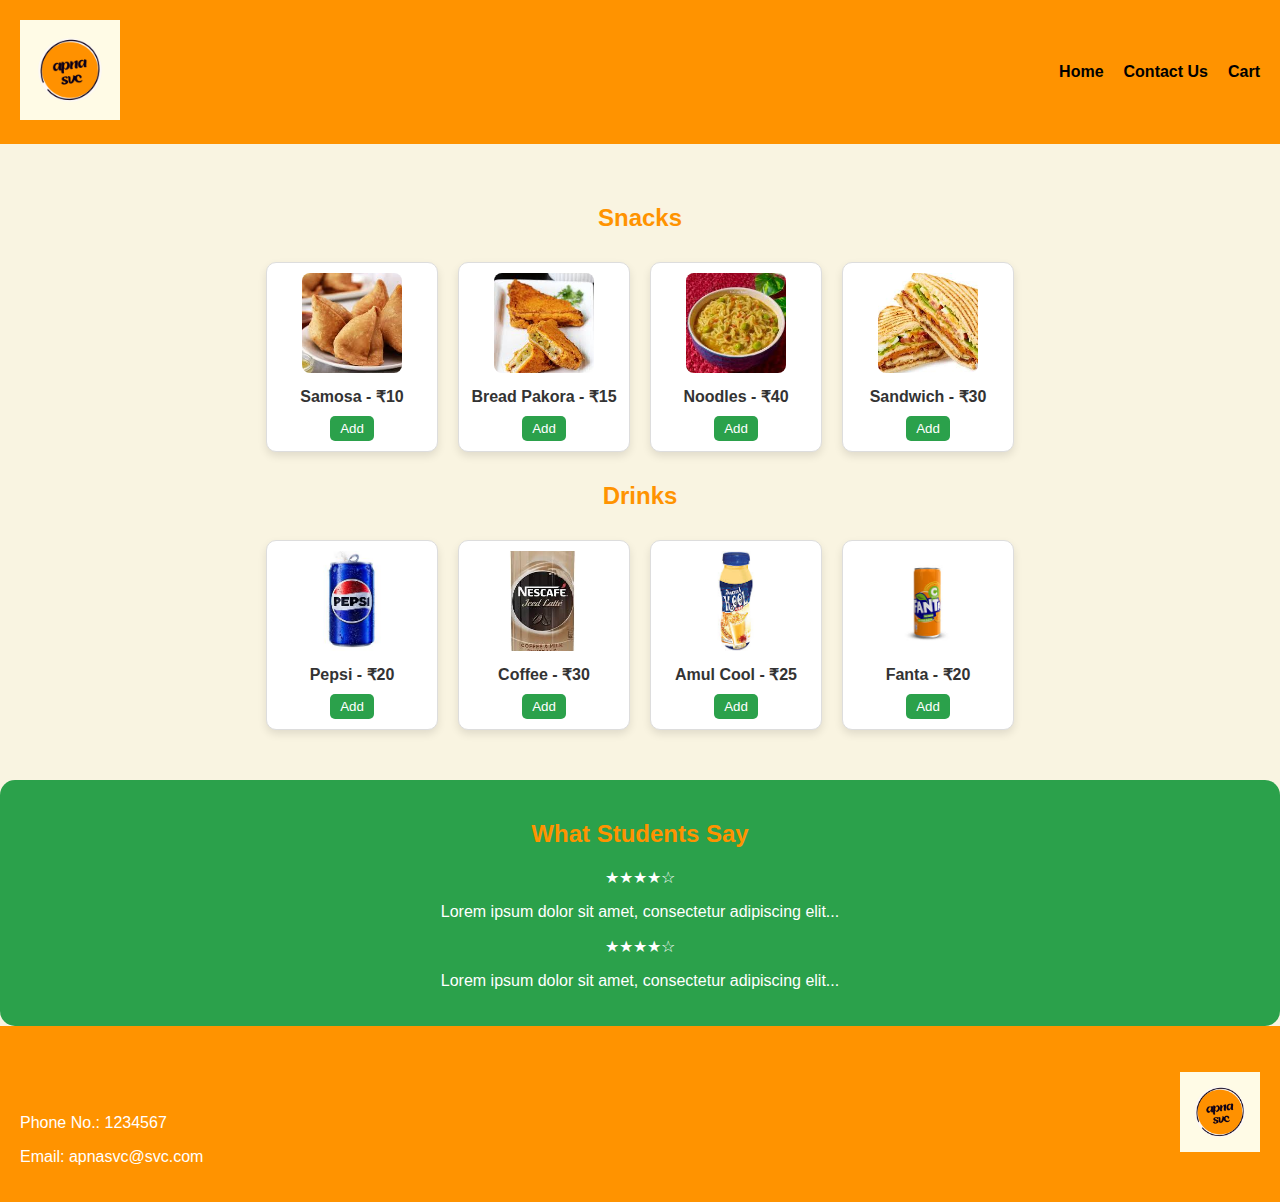
<file: CANTEEN/index.html>
<!DOCTYPE html>
<html lang="en">
<head>
    <meta charset="UTF-8">
    <meta name="viewport" content="width=device-width, initial-scale=1.0">
    <title>Apna Svc</title>
    <link rel="stylesheet" href="styles.css">
    <script defer src="cart.js"></script> <!-- Link JavaScript file -->
</head>
<body>

    <!-- Header Section -->
    <header>
        <div class="logo">
            <img src="1.png" alt="Apna Svc Logo">
        </div>
        <nav>
            <ul>
                <li><a href="#">Home</a></li>
                <li><a href="#contact">Contact Us</a></li>
                <li><a href="cart.html">Cart</a></li> <!-- Link to the cart page -->
            </ul>
        </nav>
    </header>

    <!-- Main Content Section -->
    <!-- Items Section -->
   <!-- Items Section -->
   <main>
    <section class="items">
        <h2>Snacks</h2>
        <div class="item-section">
            <div class="item">
                <img src="A1.jpeg" alt="Samosa">
                <p>Samosa - ₹10</p>
                <button onclick="addToCart('Samosa', 10)">Add</button>
               
            </div>
            <div class="item">
                <img src="A2.jpeg" alt="Bread Pakora">
                <p>Bread Pakora - ₹15</p>
                <button onclick="addToCart('Samosa', 10)">Add</button>
                
            </div>
            <div class="item">
                <img src="A3.jpeg" alt="Noodles">
                <p>Noodles - ₹40</p>
                <button onclick="addToCart('Samosa', 10)">Add</button>
                
            </div>
            <div class="item">
                <img src="A4.jpeg" alt="Sandwich">
                <p>Sandwich - ₹30</p>
                <button onclick="addToCart('Samosa', 10)">Add</button>
                
            </div>
        </div>

        <h2>Drinks</h2>
        <div class="item-section">
            <div class="item">
                <img src="A5.jpeg" alt="Pepsi">
                <p>Pepsi - ₹20</p>
                <button onclick="addToCart('Samosa', 10)">Add</button>
                
            </div>
            <div class="item">
                <img src="A6.jpeg" alt="Coffee">
                <p>Coffee - ₹30</p>
                <button onclick="addToCart('Samosa', 10)">Add</button>
                
            </div>
            <div class="item">
                <img src="A7.jpeg" alt="Amul Cool">
                <p>Amul Cool - ₹25</p>
                <button onclick="addToCart('Samosa', 10)">Add</button>
                
            </div>
            <div class="item">
                <img src="A8.jpeg" alt="Fanta">
                <p>Fanta - ₹20</p>
                <button onclick="addToCart('Samosa', 10)">Add</button>
                
            </div>
        </div>
    </section>
</main>

        <!-- Testimonials Section -->
        <section class="testimonials">
            <h2>What Students Say</h2>
            <div class="testimonial">
                <p>★★★★☆</p>
                <p>Lorem ipsum dolor sit amet, consectetur adipiscing elit...</p>
            </div>
            <div class="testimonial">
                <p>★★★★☆</p>
                <p>Lorem ipsum dolor sit amet, consectetur adipiscing elit...</p>
            </div>
        </section>
    </main>

    <!-- Contact Section -->
    <footer>
        <section class="contact" id="contact"> <!-- Add the 'id' here -->
            <h2>Contact Us</h2>
            <p>Phone No.: 1234567</p>
            <p>Email: apnasvc@svc.com</p>
        </section>
        <div class="footer-logo">
            <img src="1.png" alt="Apna Svc Footer Logo">
        </div>
    </footer>

</body>
</html>
</file>
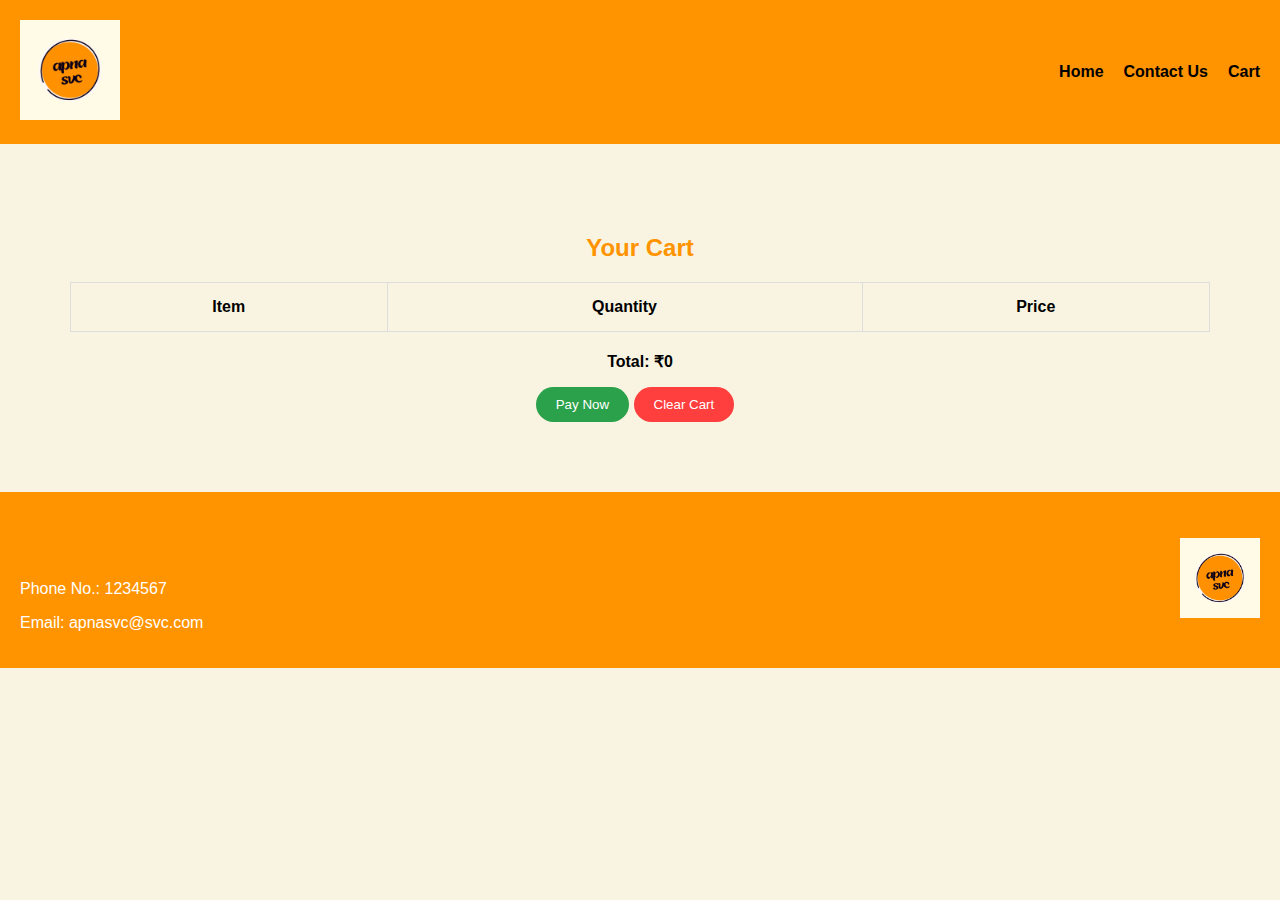
<file: CANTEEN/cart.html>
<!DOCTYPE html>
<html lang="en">
<head>
    <meta charset="UTF-8">
    <meta name="viewport" content="width=device-width, initial-scale=1.0">
    <title>Apna Svc - Cart</title>
    <link rel="stylesheet" href="styles.css">
    <script defer src="cart.js"></script> <!-- Link JavaScript file -->
</head>
<body>

    <!-- Header Section -->
    <header>
        <div class="logo">
            <img src="1.png" alt="Apna Svc Logo">
        </div>
        <nav>
            <ul>
                <li><a href="index.html">Home</a></li> <!-- Link back to home page -->
                <li><a href="#contact">Contact Us</a></li>
                <li><a href="#">Cart</a></li>
            </ul>
        </nav>
    </header>

    <!-- Cart Section -->
    <main>
        <section class="cart">
            <h2>Your Cart</h2>
            <table id="cart-items">
                <thead>
                    <tr>
                        <th>Item</th>
                        <th>Quantity</th>
                        <th>Price</th>
                    </tr>
                </thead>
                <tbody>
                    <!-- Items will be populated here dynamically from JavaScript -->
                </tbody>
            </table>
            <div class="total">
                <p>Total: ₹<span id="total-price">0</span></p>
            </div>
            <button class="pay-now">Pay Now</button>
            <button class="clear-cart">Clear Cart</button>

        </section>
    </main>

    <!-- Footer Contact Section -->
    <footer>
        <section class="contact" id="contact">
            <h2>Contact Us</h2>
            <p>Phone No.: 1234567</p>
            <p>Email: apnasvc@svc.com</p>
        </section>
        <div class="footer-logo">
            <img src="1.png" alt="Apna Svc Footer Logo">
        </div>
    </footer>

</body>
</html>
</file>
<file: CANTEEN/styles.css>
/* General Styles */
body {
    margin: 0;
    padding: 0;
    font-family: Arial, sans-serif;
    background-color: #f9f4e1;
}

/* Header Section */
header {
    display: flex;
    justify-content: space-between;
    align-items: center;
    background-color: #ff9300;
    padding: 20px;
}

header .logo img {
    width: 100px;
}

header nav ul {
    list-style: none;
    display: flex;
    gap: 20px;
}

header nav ul li a {
    text-decoration: none;
    font-weight: bold;
    color: black;
}

/* Main Content Section */
main {
    padding: 20px;
}

.snacks, .drinks {
    margin-bottom: 30px;
}

.snacks h2, .drinks h2 {
    color: #ff9300;
}

.products {
    display: flex;
    justify-content: space-between;
}

.product {
    text-align: center;
    width: 20%;
}

.product img {
    width: 100px;
    height: 100px;
}

.product p {
    margin: 10px 0;
}

.product button {
    background-color: #ff9300;
    border: none;
    padding: 5px 10px;
    cursor: pointer;
}

/* Testimonials Section */
.testimonials {
    background-color: #2ba14b;
    padding: 20px;
    color: white;
    border-radius: 15px;
}

.testimonial {
    margin: 10px 0;
    text-align: center;
}

/* Contact Section */
footer {
    background-color: #ff9300;
    padding: 20px;
    display: flex;
    justify-content: space-between;
    align-items: center;
}

footer .contact {
    color: white;
}

.footer-logo img {
    width: 80px;
}

html {
    scroll-behavior: smooth;
}

/* Cart Section */
.cart {
    padding: 50px;
    text-align: center;
    background-color: #f9f4e1;
}

.cart h2 {
    color: #ff9300;
}

table {
    width: 100%;
    border-collapse: collapse;
    margin: 20px 0;
}

table th, table td {
    padding: 15px;
    text-align: center;
    border: 1px solid #ddd;
}

.total {
    margin-top: 20px;
    font-weight: bold;
}

button.pay-now {
    background-color: #2ba14b;
    color: white;
    padding: 10px 20px;
    border: none;
    border-radius: 20px;
    cursor: pointer;
}

button.pay-now:hover {
    background-color: #1e823c;
}
/* Items Section */
.items {
    padding: 20px;
}

h2 {
    color: #ff9300;
    text-align: center;
    margin-bottom: 20px;
}

.item-section {
    display: flex;
    flex-wrap: wrap;
    justify-content: center;
}

.item {
    background-color: #fff;
    border: 1px solid #ddd;
    margin: 10px;
    padding: 10px;
    width: 150px;
    text-align: center;
    border-radius: 10px;
    box-shadow: 0 4px 8px rgba(0, 0, 0, 0.1);
}

.item img {
    width: 100px;
    height: 100px;
    object-fit: cover;
    border-radius: 8px;
}

.item p {
    margin: 10px 0;
    color: #333;
    font-weight: bold;
}

button {
    background-color: #2ba14b;
    color: white;
    padding: 5px 10px;
    border: none;
    border-radius: 5px;
    cursor: pointer;
}

button:hover {
    background-color: #1e823c;
}

/* Item Controls */
.add-controls {
    display: flex;
    justify-content: center;
    align-items: center;
}

.add-controls .minus-btn, .add-controls .plus-btn {
    background-color: #2ba14b;
    color: white;
    border: none;
    width: 30px;
    height: 30px;
    font-size: 20px;
    border-radius: 5px;
    cursor: pointer;
    display: none; /* Initially hidden */
}

.add-controls .item-count {
    margin: 0 10px;
    font-weight: bold;
    color: #333;
}

.add-controls .minus-btn.visible, .add-controls .plus-btn.visible {
    display: inline-block;
}

button:hover {
    background-color: #1e823c;
}

button.clear-cart {
    background-color: #ff3e3e; /* A red background to indicate clearing */
    color: white;
    padding: 10px 20px;
    border: none;
    border-radius: 20px;
    cursor: pointer;
    margin-right: 10px; /* Add some space between Clear Cart and Pay Now */
}

button.clear-cart:hover {
    background-color: #d63333; /* Darker red on hover */
}
</file>
